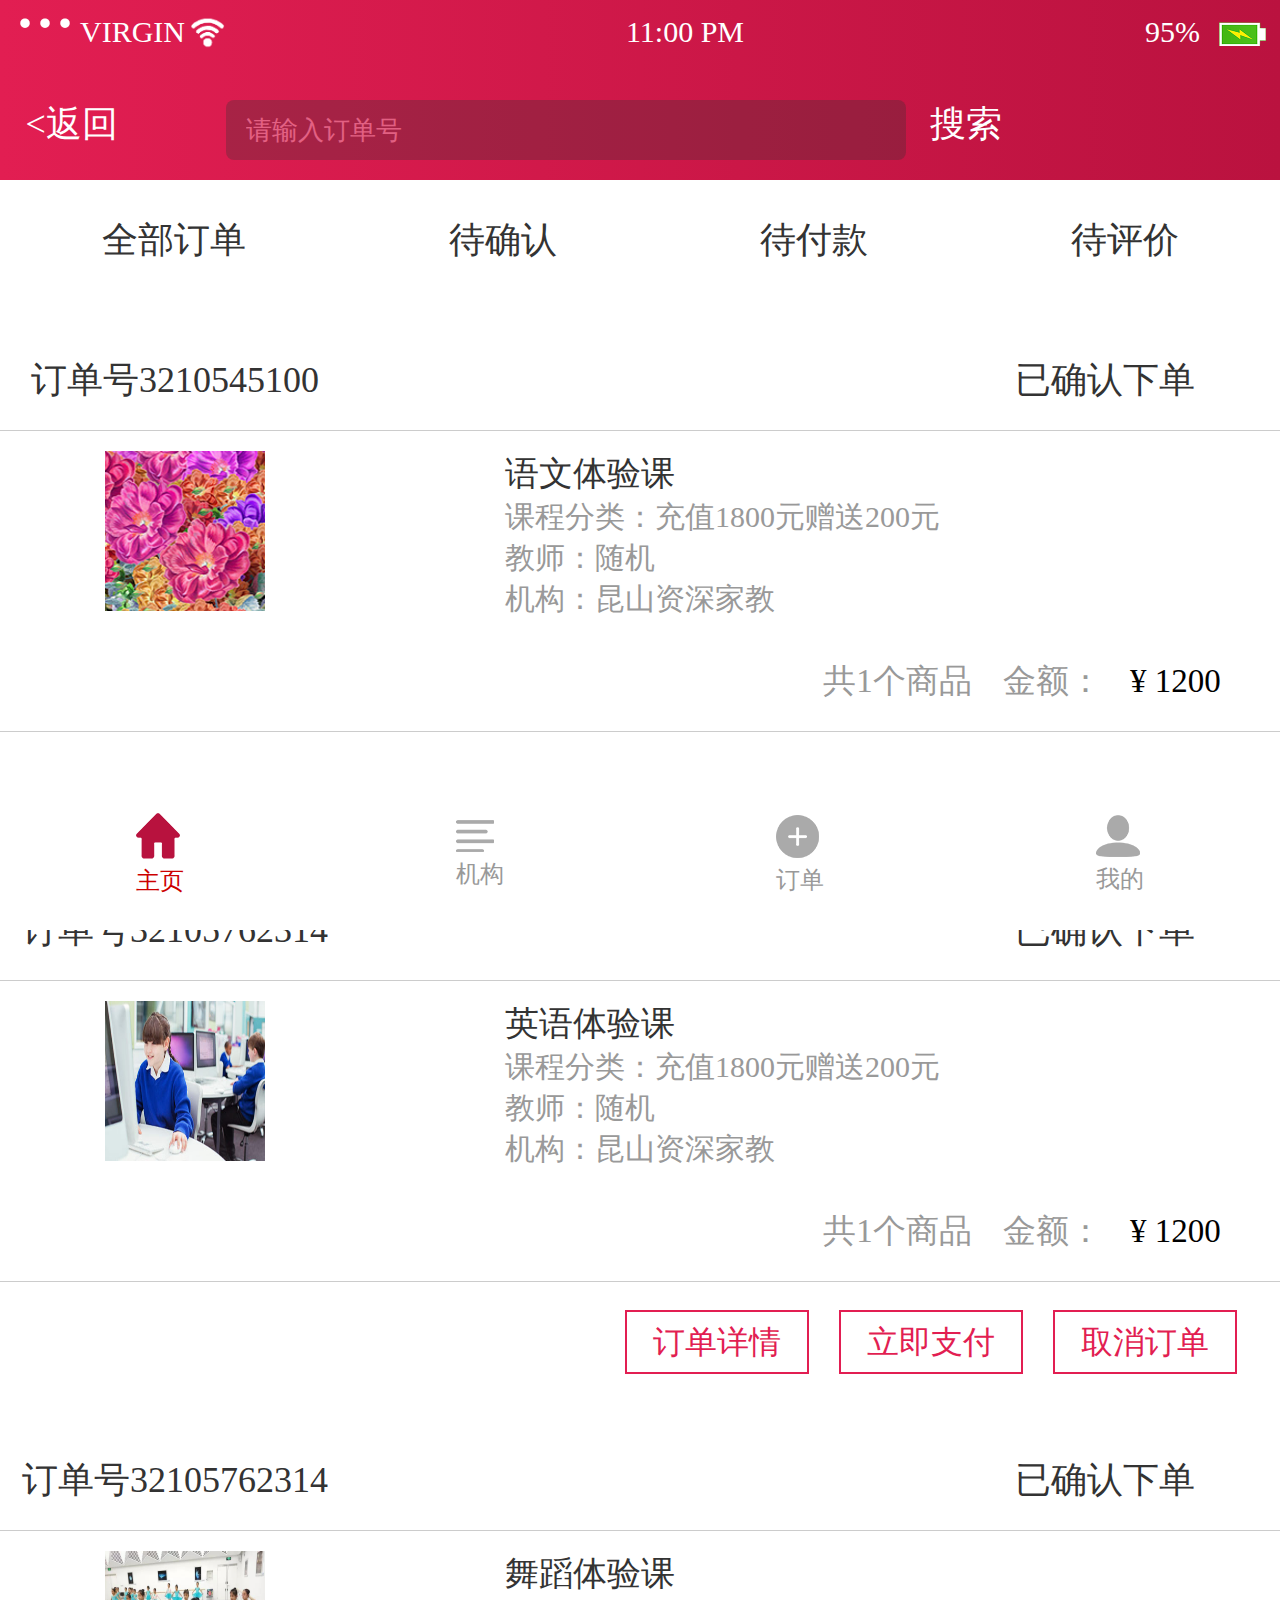
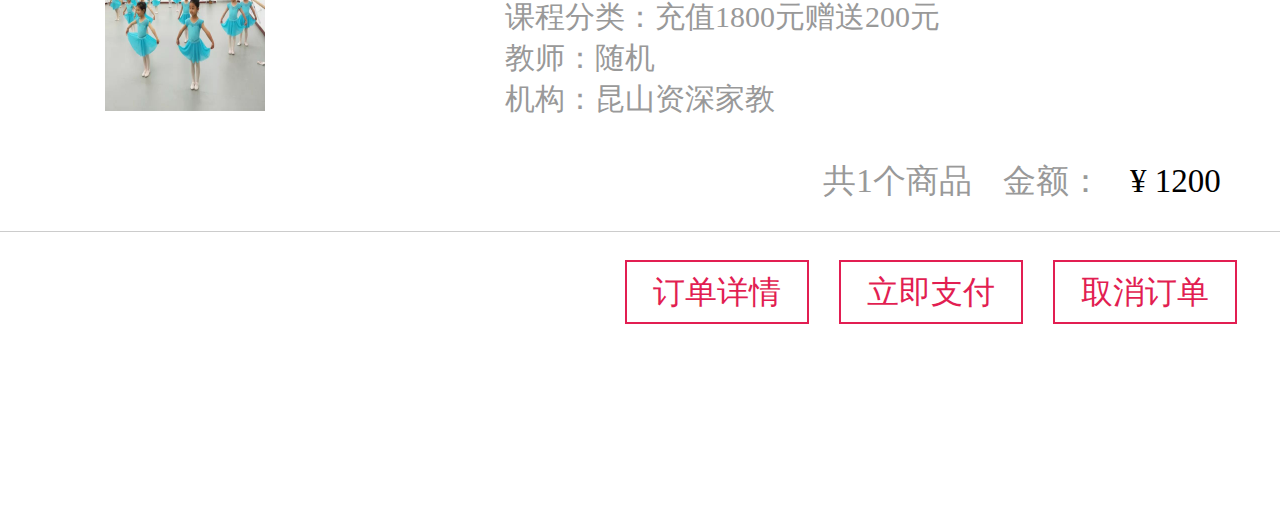
<file: dindas.html>
<!doctype html>
<html>
<head>
<meta charset="utf-8">
<title>订单</title>
<link rel="stylesheet" type="text/css" href="css/msdnsd.css">
<meta name="viewport" content="user-scalable=no,">
 <script>
		var pixelRatio = 1 / window.devicePixelRatio;   //还原设备的真实分辨率；
		//devicePixelRatio设备的像素比； 
		document.write('<meta name="viewport" content="width=device-width,initial-scale='+pixelRatio+',minimum-scale='+pixelRatio+',maximum-scale='+pixelRatio+'" />');
		var html=document.getElementsByTagName('html')[0];
		var pageWidth=html.getBoundingClientRect().width;
		html.style.fontSize=pageWidth/10+"px"; 
	</script>

</head>

<body>
<header>
   <div class="div">
      <div class="div-hea">
     <span class="spa">
        <p class="p">...</p>
        <p>VIRGIN</p>
        <img src="img/wang.png" class="img">
     </span>
     <p>11:00 PM</p>
     <span class="san">
        <p>95%</p>
        <img src="img/diancji.png" class="imd">
     </span>
   </div>
   <div class="div-tai">
      <p class="pt"><返回</p>
      <input type="text" class="inp" value="请输入订单号"><p class="pf">搜索</p>
   </div>
   </div>
   <div class="div-dao">
      <p>全部订单</p>
      <p>待确认</p>
      <p>待付款</p>
      <p>待评价</p>
   </div>
</header>
<div class="nav">
   <div class="head">
      <p>订单号3210545100</p>
      <p>已确认下单</p>
   </div>
   <div class="secn">
      <img src="img/2.png" class="img-hua">
      <div class="secn-yu">
          <p class="p-y">语文体验课</p>
          <p class="p-k">课程分类：充值1800元赠送200元</p>
          <p class="p-k">教师：随机</p>
          <p class="p-k">机构：昆山资深家教</p>
      </div>
   </div>
   <div class="secn-jia">
      <p class="p-j">共1个商品</p>
      <p class="p-j">金额：</p>
      <p class="p-s">&yen; 1200</p>
   </div>
   <div class="fotr">
      <p>订单详情</p>
      <p>立即支付</p>
      <p>取消订单</p>
   </div>
</div>
<div class="nav">
   <div class="head">
      <p>订单号32105762314</p>
      <p>已确认下单</p>
   </div>
   <div class="secn">
      <img src="img/pic.jpg" class="img-hua">
      <div class="secn-yu">
          <p class="p-y">英语体验课</p>
          <p class="p-k">课程分类：充值1800元赠送200元</p>
          <p class="p-k">教师：随机</p>
          <p class="p-k">机构：昆山资深家教</p>
      </div>
   </div>
   <div class="secn-jia">
      <p class="p-j">共1个商品</p>
      <p class="p-j">金额：</p>
      <p class="p-s">&yen; 1200</p>
   </div>
   <div class="fotr">
      <p>订单详情</p>
      <p>立即支付</p>
      <p>取消订单</p>
   </div>
</div>
<div class="nav">
   <div class="head">
      <p>订单号32105762314</p>
      <p>已确认下单</p>
   </div>
   <div class="secn">
      <img src="img/tiao.jpg" class="img-hua">
      <div class="secn-yu">
          <p class="p-y">舞蹈体验课</p>
          <p class="p-k">课程分类：充值1800元赠送200元</p>
          <p class="p-k">教师：随机</p>
          <p class="p-k">机构：昆山资深家教</p>
      </div>
   </div>
   <div class="secn-jia">
      <p class="p-j">共1个商品</p>
      <p class="p-j">金额：</p>
      <p class="p-s">&yen; 1200</p>
   </div>
   <div class="fotr">
      <p>订单详情</p>
      <p>立即支付</p>
      <p>取消订单</p>
   </div>
</div>
<div class="div-kong"></div>
<footer>
  <div>
    <a href="index.html">
       <span>
    <img src="img/主页.png">
    <p class="p-h">主页</p>
    </span>
    </a>
    <a href="jigoue.html">
       <span>
    <img src="img/分类.png">
    <p>机构</p>
    </span>
    </a>
    <a href="dindas.html">
      <span>
    <img src="img/发布.png">
    <p>订单</p>
    </span>
    </a>
    <a href="wodedao.html">
      <span>
    <img src="img/我的.png">
    <p>我的</p>
    </span>
    </a>   
  </div>
</footer>
</body>
</html>
</file>
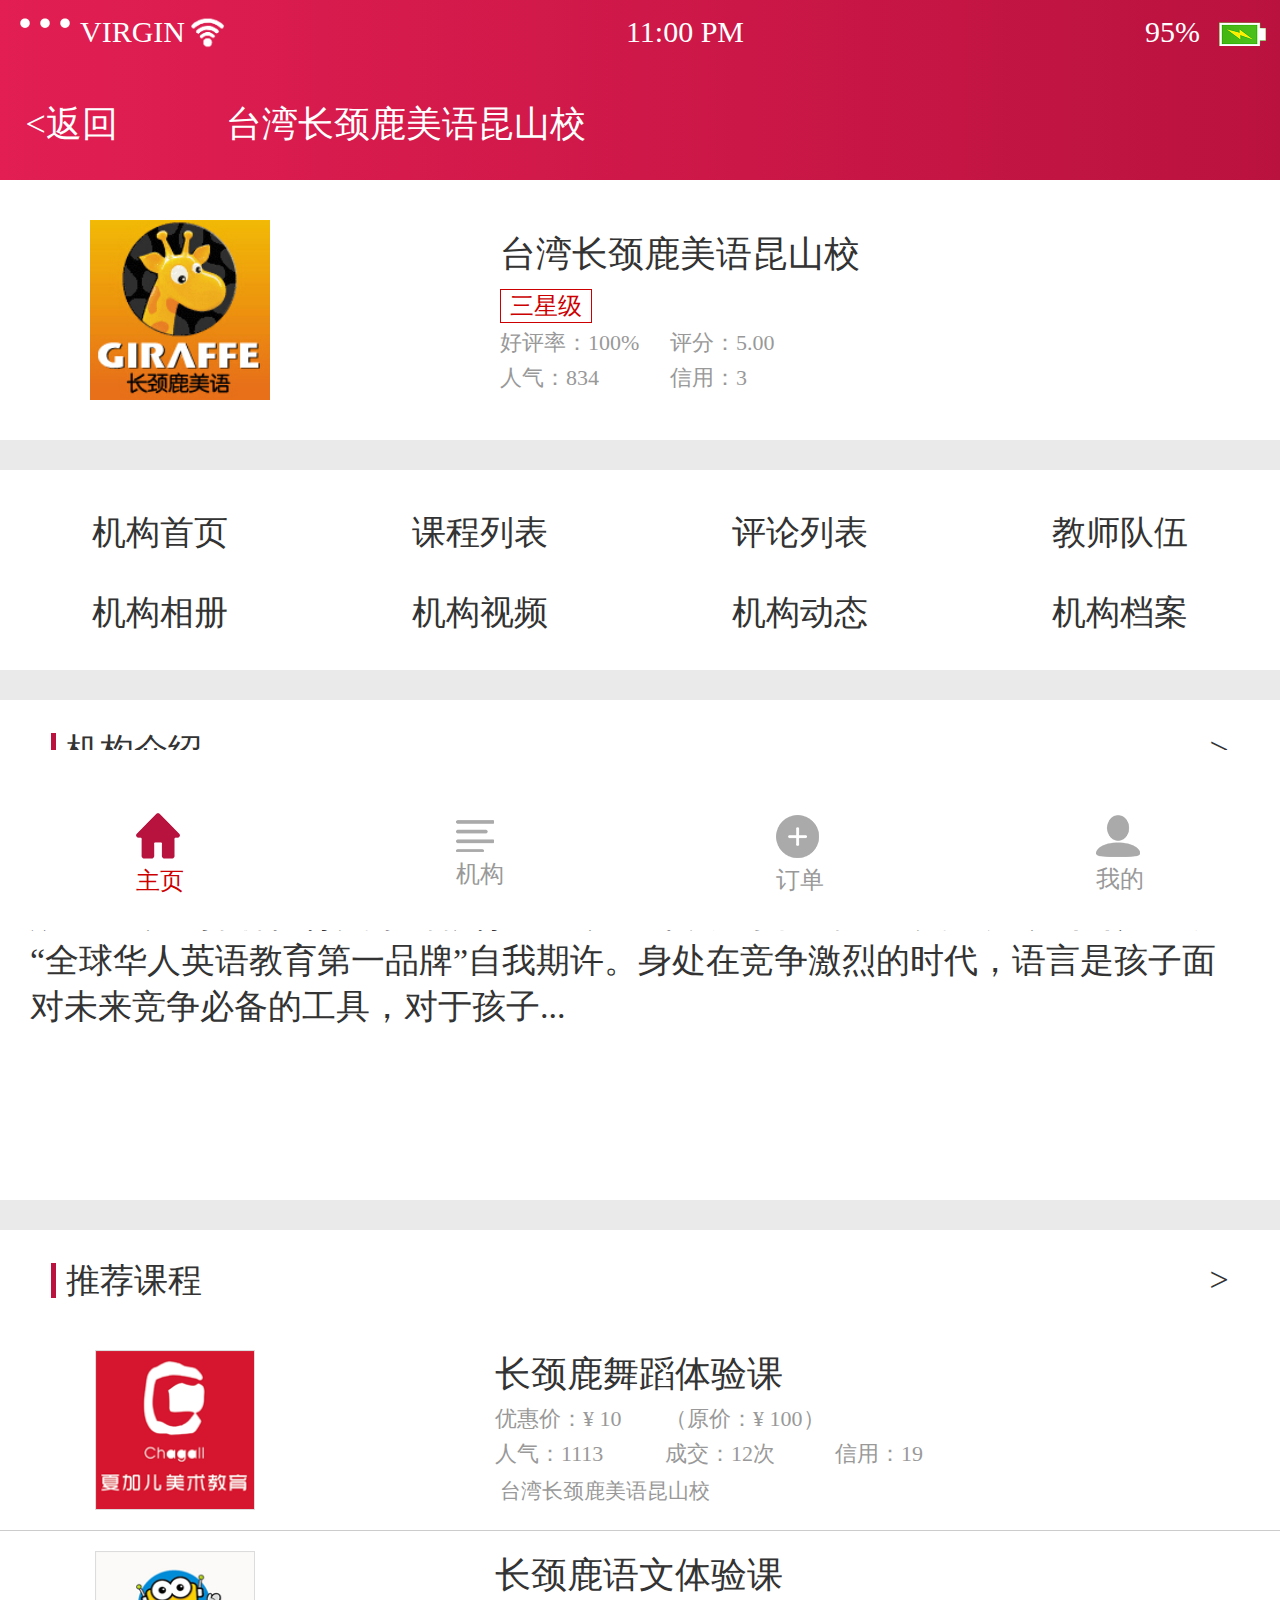
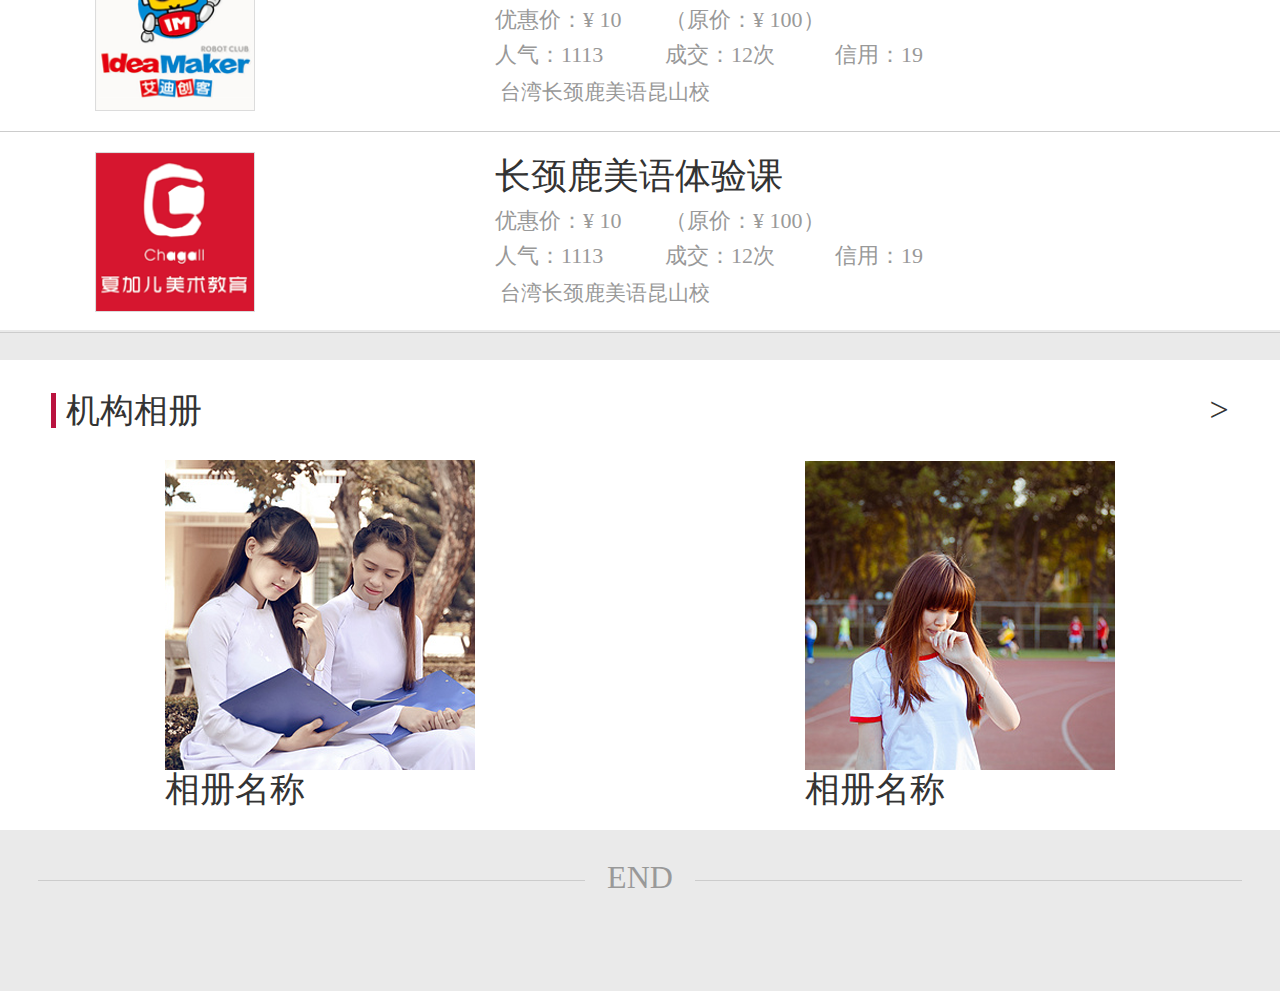
<file: jigoue.html>
<!doctype html>
<html>
<head>
<meta charset="utf-8">
<title>机构介绍</title>
<link rel="stylesheet" type="text/css" href="css/jidkjd.css">
<meta name="viewport" content="user-scalable=no,">
<script>
		var pixelRatio = 1 / window.devicePixelRatio;   //还原设备的真实分辨率；
		//devicePixelRatio设备的像素比； 
		document.write('<meta name="viewport" content="width=device-width,initial-scale='+pixelRatio+',minimum-scale='+pixelRatio+',maximum-scale='+pixelRatio+'" />');
		var html=document.getElementsByTagName('html')[0];
		var pageWidth=html.getBoundingClientRect().width;
		html.style.fontSize=pageWidth/10+"px"; 
	</script>
</head>

<body>
<header>
  <div class="div">
   <div class="div-hea">
     <span class="spa">
        <p class="p">...</p>
        <p>VIRGIN</p>
        <img src="img/wang.png" class="img">
     </span>
     <p>11:00 PM</p>
     <span class="san">
        <p>95%</p>
        <img src="img/diancji.png" class="imd">
     </span>
   </div>
   <div class="div-tai">
      <p class="pt"><返回</p>
      <p class="pf">台湾长颈鹿美语昆山校</p>
   </div>
  </div>
  <div class="div-wen">
      <img src="img/19.png" class="img-jin">
      <div class="div-jin">
        <p class="p-j">台湾长颈鹿美语昆山校</p>
        <p class="p-s">三星级</p>
        <span class="spn-p">
          <p>好评率：100%</p>
          <p>评分：5.00</p>
        </span>
        <span class="spn-p">
          <p>人气：834</p>
          <p>信用：3</p>
        </span>
      </div>
</header>
<div class="div-dao">
   <span>
    <p>机构首页</p>
    <p>机构相册</p>
   </span>
   <span>
    <p>课程列表</p>
    <p>机构视频</p>
   </span>
   <span>
    <p>评论列表</p>
    <p>机构动态</p>
   </span>
   <span>
    <p>教师队伍</p>
    <p>机构档案</p>
   </span>  
</div>
<div class="nav">
   <div class="din">
     <p class="k">机构介绍</p>
     <p>></p>
   </div>
   <p class="p-wen">1988年开始推广加盟事业，成立儿童英语加盟推广中心，目前则有658家分校遍布各地，是现今台湾地区最大的英语教学连锁体系。这20年来，长颈鹿美语一直兢兢业业，秉持著作育英才的教育理念，不断致力于国内儿童英语界，同时始终以“全球华人英语教育第一品牌”自我期许。身处在竞争激烈的时代，语言是孩子面对未来竞争必备的工具，对于孩子...</p>
</div>
<div class="hai">
   <div class="din">
     <p class="k">推荐课程</p>
     <p>></p>
   </div>
   <div class="div-ke">
      <img src="img/1.png" class="img-ch">
      <div class="div-jin">
        <p class="p-j">长颈鹿舞蹈体验课</p>
        <span class="spn-p">
          <p>优惠价：&yen; 10</p>
          <p>（原价：&yen; 100）</p>
        </span>
        <span class="spn-p">
          <p>人气：1113</p>
          <p>成交：12次</p>
          <p>信用：19</p>
        </span>
        <p class="p-t">台湾长颈鹿美语昆山校</p>
      </div>
   </div>
   <div class="div-ke">
      <img src="img/24.png" class="img-ch">
      <div class="div-jin">
        <p class="p-j">长颈鹿语文体验课</p>
        <span class="spn-p">
          <p>优惠价：&yen; 10</p>
          <p>（原价：&yen; 100）</p>
        </span>
        <span class="spn-p">
          <p>人气：1113</p>
          <p>成交：12次</p>
          <p>信用：19</p>
        </span>
        <p class="p-t">台湾长颈鹿美语昆山校</p>
      </div>
   </div>
   <div class="div-ke">
      <img src="img/1.png" class="img-ch">
      <div class="div-jin">
        <p class="p-j">长颈鹿美语体验课</p>
        <span class="spn-p">
          <p>优惠价：&yen; 10</p>
          <p>（原价：&yen; 100）</p>
        </span>
        <span class="spn-p">
          <p>人气：1113</p>
          <p>成交：12次</p>
          <p>信用：19</p>
        </span>
        <p class="p-t">台湾长颈鹿美语昆山校</p>
      </div>
   </div>
</div>
<div class="div-ce">
   <div class="din">
     <p class="k">机构相册</p>
     <p>></p>
   </div>
   <div class="dix">
       <span>
          <img src="img/kan.png">
          <p>相册名称</p>
       </span>
       <span>
          <img src="img/yun.png">
          <p>相册名称</p>
       </span>
   </div>
</div>
<footer>
  <p>END</p>
</footer>
<div class="footer">
  <div>
    <a href="index.html">
       <span>
    <img src="img/主页.png">
    <p class="p-h">主页</p>
    </span>
    </a>
    <a href="jigoue.html">
       <span>
    <img src="img/分类.png">
    <p>机构</p>
    </span>
    </a>
    <a href="dindas.html">
      <span>
    <img src="img/发布.png">
    <p>订单</p>
    </span>
    </a>
    <a href="wodedao.html">
      <span>
    <img src="img/我的.png">
    <p>我的</p>
    </span>
    </a>   
  </div>
</div>
</body>
</html>
</file>
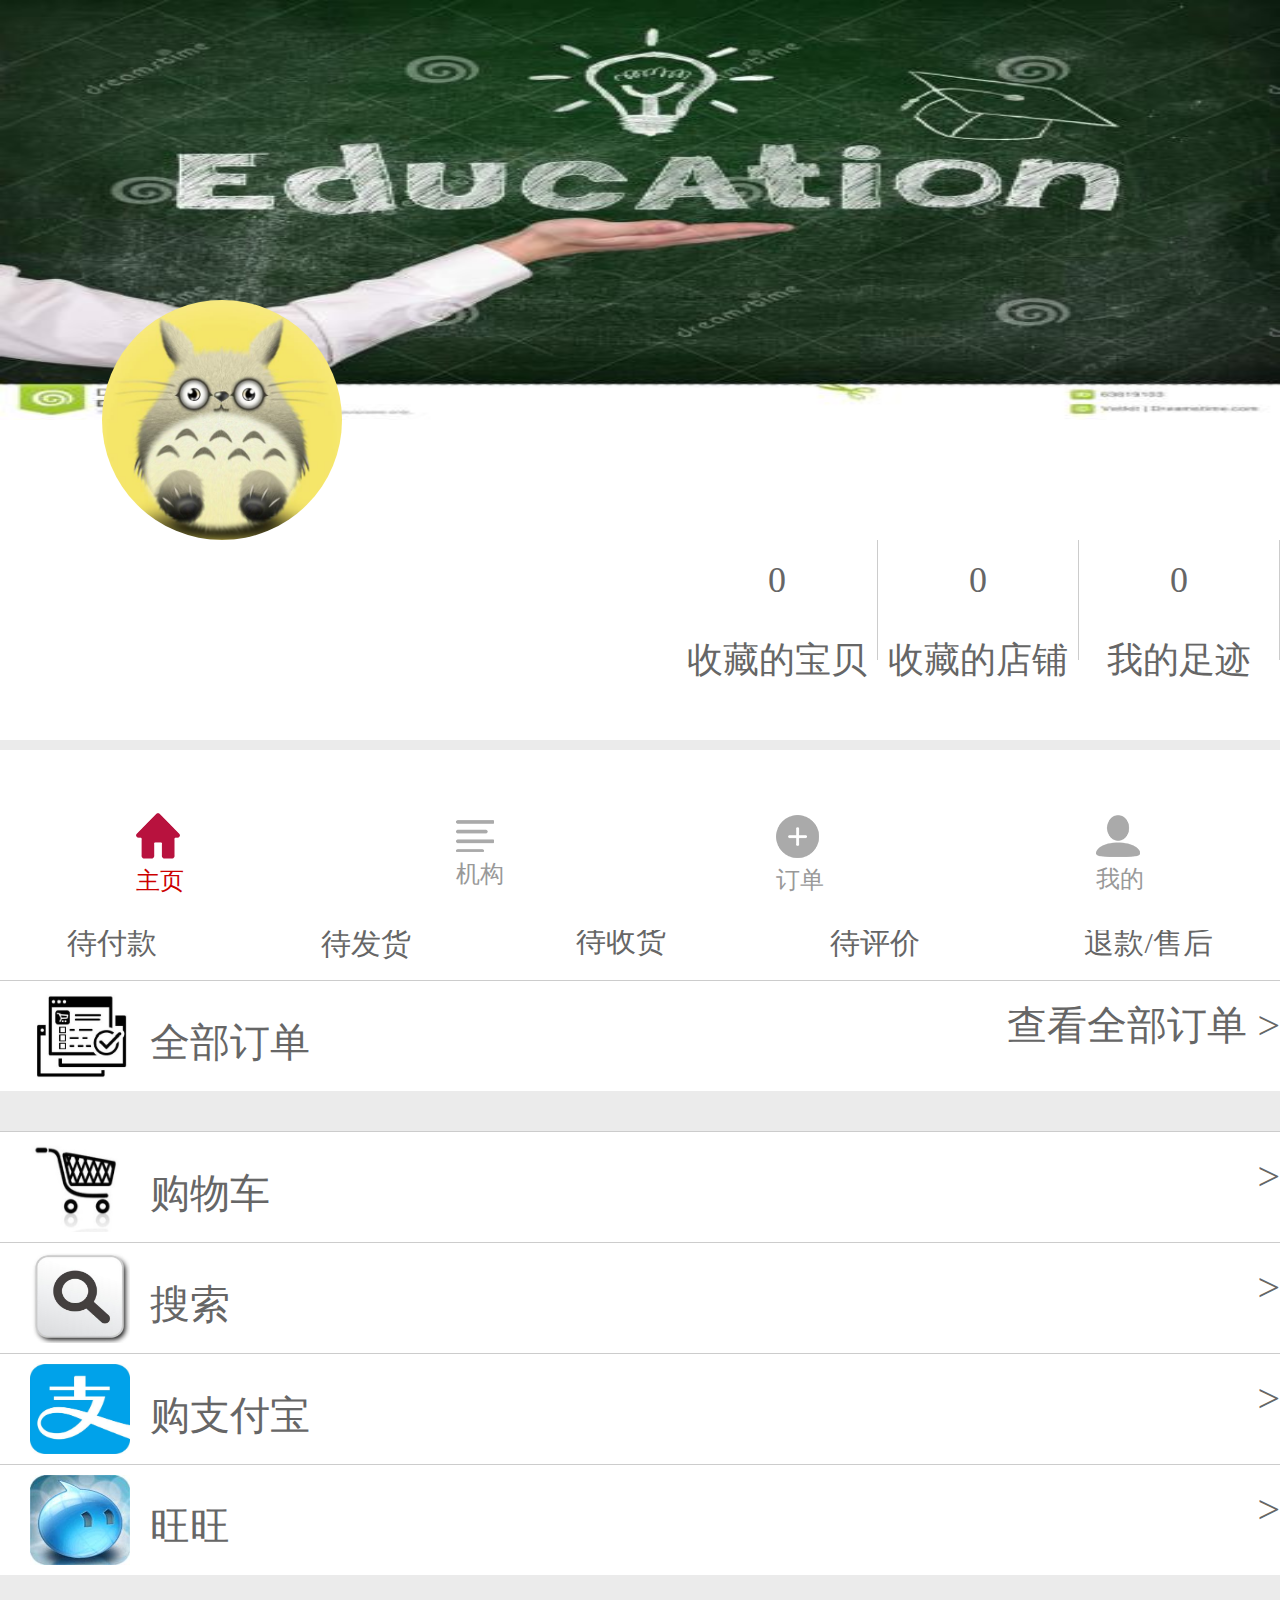
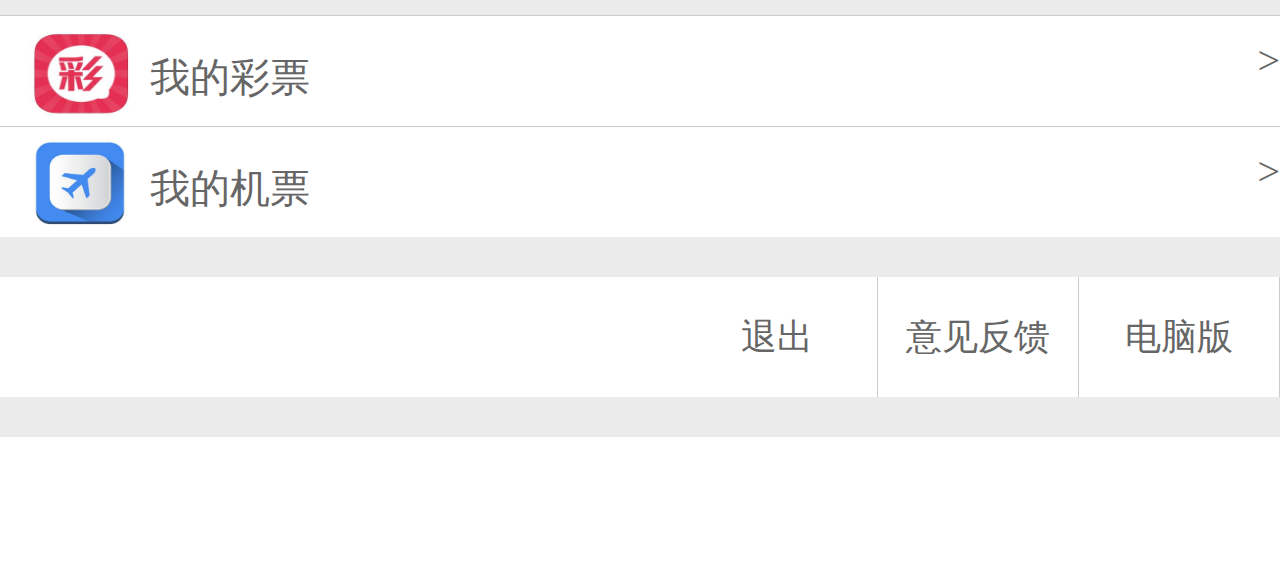
<file: wodedao.html>
<!doctype html>
<html>
<head>
<meta charset="utf-8">
<title>移动端</title>
<link rel="stylesheet" type="text/css" href="css/wode.css">
<meta name="viewport" content="user-scalable=no,">
<script>
		var pixelRatio = 1 / window.devicePixelRatio;   //还原设备的真实分辨率；
		//devicePixelRatio设备的像素比； 
		document.write('<meta name="viewport" content="width=device-width,initial-scale='+pixelRatio+',minimum-scale='+pixelRatio+',maximum-scale='+pixelRatio+'" />');
		var html=document.getElementsByTagName('html')[0];
		var pageWidth=html.getBoundingClientRect().width;
		html.style.fontSize=pageWidth/10+"px"; 
	</script>
</head>

<body>
<header>
  <div class="header-ters"></div>
  <div class="div-yua"></div>
  <div class="div-dao">
     <ul>
        <li>
          <p>0</p>
          <p>我的足迹</p>
        </li>
        <li>
          <p>0</p>
          <p>收藏的店铺</p>
        </li>
        <li>
          <p>0</p>
          <p>收藏的宝贝</p>
        </li>
     </ul>
  </div>
  </header>
  <div class="div-bei"></div>
  <div class="div-hang">
    <div>
     <img src="img/qian.jpg" class="img">
     <p>待付款</p>
    </div>
    <div>
     <img src="img/fa.jpg" class="img">
     <p class="p">待发货</p>
    </div>
    <div>
     <img src="img/shou.jpg" class="img">
     <p class="ps">待收货</p>
    </div>
    <div>
     <img src="img/pin.jpg" class="img">
     <p class="pd">待评价</p>
    </div>
    <div>
     <img src="img/tui.jpg" class="img">
     <p class="po">退款/售后</p>
    </div>
  </div>
  <div class="div-din">
   <samp>
    <img src="img/din.jpg" class="imd">
    <p class="spa">全部订单</p>
   </samp>
   <p>查看全部订单 ></p>
  </div>
  <div class="div-bei"></div>
  <div class="div-din">
   <samp>
    <img src="img/gou.jpg" class="imd">
    <p class="spa">购物车</p>
   </samp>
   <p>></p>
  </div>
  <div class="div-din">
   <samp>
    <img src="img/suo.jpg" class="imd">
    <p class="spa">搜索</p>
   </samp>
   <p>></p>
  </div>
  <div class="div-din">
   <samp>
    <img src="img/zhi.jpg" class="imd">
    <p class="spa">购支付宝</p>
   </samp>
   <p>></p>
  </div>
  <div class="div-din">
   <samp>
    <img src="img/wang.jpg" class="imd">
    <p class="spa">旺旺</p>
   </samp>
   <p>></p>
  </div>
  <div class="div-bei"></div>
  <div class="div-din">
   <samp>
    <img src="img/cai.jpg" class="imd">
    <p class="spa">我的彩票</p>
   </samp>
   <p>></p>
  </div>
  <div class="div-din">
   <samp>
    <img src="img/fei.jpg" class="imd">
    <p class="spa">我的机票</p>
   </samp>
   <p>></p>
  </div>
  <div class="div-bei"></div>
   <div class="foot">
     <ul>
        <li>
          <p>电脑版</p>
        </li>
        <li>
          <p>意见反馈</p>
        </li>
        <li>
          <p>退出</p>
        </li>
     </ul>
  </div>
   <div class="div-bei"></div>
<div class="div-bai"></div>
<footer>
  <div>
    <a href="index.html">
       <span>
    <img src="img/主页.png">
    <p class="p-h">主页</p>
    </span>
    </a>
    <a href="jigoue.html">
       <span>
    <img src="img/分类.png">
    <p>机构</p>
    </span>
    </a>
    <a href="dindas.html">
      <span>
    <img src="img/发布.png">
    <p>订单</p>
    </span>
    </a>
    <a href="wodedao.html">
      <span>
    <img src="img/我的.png">
    <p>我的</p>
    </span>
    </a>   
  </div>
</footer>
</body>
</html>
</file>
<file: css/msdnsd.css>
@charset "utf-8";
/* CSS Document */
*{ margin:0; padding:0;}
header{
	width:100%;
	height:300px;
	background:#fff;}
.div{
	width:100%;
	height:180px;
	display:flex;
	background:linear-gradient(to right,#e21e52,#ba123f);}
.div-hea{
	width:100%;
	height:100px;
	display:flex;
	justify-content:space-between;
	margin:15px auto;
	font-size:30px;
	color:#fff;
	position:absolute;}
.spa{
	width:210px;
	display:flex;
	justify-content:space-between;
	padding:0 15px;
	}
.p{
	font-size:80px;
	margin-top:-60px;}
.img{
	width:35px;
	height:35px;}
.imd{
	width:45px;
	height:55px;
	transform:rotate(90deg);
	margin-top:-8px;}
.san{
	width:120px;
	display:flex;
	justify-content:space-between;
	padding:0 15px;}
.div-tai{
	width:96%;
	height:40px;
	margin:100px auto;
	padding:0 20px;
	font-family:"微软雅黑";
	font-size:36px;
	color:#fff;
	display:flex;
	justify-content:flex-start;}
.inp{
	width:50vw;
	height:60px;
	outline:none;
	background:#333;
	padding:0 20px;
	opacity:0.3;
	border-radius:8px;
	font-size:26px;
	color:#fff;
	border:none;}
.pt{
	width:200px;}
.pf{
	width:120px;
	text-align:center;}
.div-dao{
	width:100%;
	height:120px;
	display:flex;
	justify-content:space-around;
	align-items:center;
	font-size:36px;
	color:#333;}
.div-dao p:hover{
	width:150px;
	height:120px;
	line-height:120px;
	text-align:center;
	color:#ba133f;
	border-bottom:4px solid #ba133f;}
.nav{
	width:100%;
	height:520px;
	background:#fff;
	margin-top:30px;}
.head{
	width:100%;
	height:100px;
	border-bottom:1px solid #ccc;
	display:flex;
	justify-content:space-between;
	align-items:center;
	font-size:36px;
	color:#333;}
.head p{
	width:350px;
	text-align:center;}
.secn{
	width:100%;
	height:200px;
	display:flex;
	justify-content:space-around;
	align-items:center;}
.img-hua{
	width:160px;
	height:160px;}
.secn-yu{
	width:50%;
	height:160px;
	padding:0 30px;
	font-family:"微软雅黑";
	min-width:400px;}
.p-y{
	font-size:34px;
	color:#333;}
.p-k{
	font-size:30px;
	color:#999;}
.secn-jia{
	width:100%;
	height:100px;
	border-bottom:1px solid #ccc;
	display:flex;
	justify-content:flex-end;
	align-items:center;
	font-size:33px;
	}
.p-j{
	width:155px;
	color:#999;
	text-align:center;}
.p-s{
	width:150px;}
.fotr{
	width:98%;
	height:120px;
	display:flex;
	justify-content:flex-end;
	align-items:center;
	margin:0 auto;}
.fotr p{
	width:180px;
	height:60px;
	border:2px solid #e21e52;
	font-size:32px;
	color:#e21e52;
	margin-right:30px;
	text-align:center;
	line-height:60px;
}
.div-kong{
	width: 100%;
	height: 170px;
}
footer{
	width:100%;
	height:150px;
	background:#fff;
	position: fixed;
	bottom: 0;
	display: block;
	z-index: 100;
	}
footer div{
	width:100%;
	height:150px;
	background:#fff;
	display:flex;
	justify-content:space-around;
	align-items:center;
	margin-top:30px;
	font-size:24px;
	color:#999;
}
footer div a{
	text-decoration: none;
	color:#999;
}
.p-h{
	color:#C00;}
</file>
<file: css/jidkjd.css>
@charset "utf-8";
/* CSS Document */
*{ margin:0; padding:0;}
body{
	width:100%;
	height:100%;
	background:#EAEAEA;
	margin:auto;}
header{
	width:100%;
	height:440px;
	background:#fff;}
.div{
	width:100%;
	height:180px;
	display:flex;
	background:linear-gradient(to right,#e21e52,#ba123f);}
.div-hea{
	width:100%;
	height:100px;
	display:flex;
	justify-content:space-between;
	margin:15px auto;
	font-size:30px;
	color:#fff;
	position:absolute;}
.spa{
	width:210px;
	display:flex;
	justify-content:space-between;
	padding:0 15px;
	}
.p{
	font-size:80px;
	margin-top:-60px;}
.img{
	width:35px;
	height:35px;}
.imd{
	width:45px;
	height:55px;
	transform:rotate(90deg);
	margin-top:-8px;}
.san{
	width:120px;
	display:flex;
	justify-content:space-between;
	padding:0 15px;}	
.div-tai{
	width:96%;
	height:40px;
	margin:100px auto;
	padding:0 20px;
	font-family:"微软雅黑";
	font-size:36px;
	color:#fff;
	display:flex;
	justify-content:flex-start;}
.pt{
	width:200px;}
.pf{
	width:400px;}
.div-wen{
	width:100%;
	height:260px;
	display:flex;
	justify-content:space-around;
	align-items:center;}
.img-jin{
	width:180px;
	height:180px;}
.div-jin{
	width:50%;
	height:180px;
	padding:0 50px;
	font-family:"微软雅黑";
	min-width:500px;}
.p-j{
	font-size:40px;
	color:#333;}
.p-s{
	font-size:24px;
	width:90px;
	height:32px;
	border:1px solid #C00;
	color:#c00;
	text-align:center;
	line-height:32px;
	margin-top:10px;}
.spn-p{
	display:flex;
	justify-content:flex-start;
	margin-top:10px;}
.spn-p p{
	width:200px;
	height:30px;
	font-size:26px;
	color:#999;}
.div-dao{
	width:100%;
	height:200px;
	background:#fff;
	margin-top:30px;
	display:flex;
	justify-content:space-around;
	align-items:center;}
.div-dao p{
	width:140px;
	height:60px;
	font-size:34px;
	color:#333;
	text-align:center;
	margin-top:20px;}
.div-dao p:hover{
	border-bottom:5px solid #ba133f;
	color:#ba133f;}
.nav{
	width:100%;
	height:500px;
	background:#fff;
	margin-top:30px;}
.din{
	width:92%;
	height:100px;
	display:flex;
	justify-content:space-between;
	align-items:center;
	font-family:"微软雅黑";
	font-size:34px;
	color:#333;
	padding:0 20px;
	margin:0 auto;}
.k{
	width:140px;
	height:35px;
	border-left:5px solid #ba133f;
	line-height:35px;
	padding:0 10px;}
.p-wen{
	font-size:34px;
	padding:0 30px;
	color:#333;}
.hai{
	width:100%;
	height:700px;
	background:#fff;
	margin-top:30px;}
.div-ke{
	width:100%;
	height:200px;
	border-bottom:1px solid #CCC;
	display:flex;
	justify-content:space-around;
	align-items:center;}
.img-ch{
	width:160px;
	height:160px;}
.div-jin{
	width:50%;
	height:160px;
	padding:0 50px;
	font-family:"微软雅黑";}
.p-j{
	font-size:36px;
	color:#333;}
.p-t{
	font-size:21px;
	width:220px;
	height:35px;
	color:#999;
	text-align:center;
	line-height:35px;
	margin-top:5px;}
.spn-p{
	display:flex;
	justify-content:flex-start;
	margin-top:5px;}
.spn-p p{
	width:170px;
	height:30px;
	font-size:22px;
	color:#999;}
.div-ce{
	width:100%;
	height:470px;
	background:#fff;
	margin-top:30px;}
.dix{
	width:100%;
	height:360px;
	display:flex;
	justify-content:space-around;}
.dix p{
	font-size:35px;
	color:#333;
	position: relative;
	top: -35px;}
footer{
	width:94%;
	height:60px;
	border-top:1px solid #ccc;
	margin:50px auto;
	display:flex;
	justify-content:center;}
footer p{
	width:110px;
	height:30px;
	font-size:32px;
	color:#999;
	background:#EAEAEA;
	text-align:center;
	margin-top:-22px;}
.footer{
	width:100%;
	height:150px;
	background:#fff;
	position: fixed;
	bottom: 0;
	display: block;
	z-index: 100;
	}
.footer div{
	width:100%;
	height:150px;
	background:#fff;
	display:flex;
	justify-content:space-around;
	align-items:center;
	margin-top:30px;
	font-size:24px;
	color:#999;
}
.footer div a{
	text-decoration: none;
	color:#999;
}
.p-h{
	color:#C00;}
</file>
<file: css/wode.css>
@charset "utf-8";
/* CSS Document */
*{margin:0; padding:0;}
.body{
	width:100%;
	height:100%;
	border:1px solid #ccc;
	margin:auto;}
.header-ters{
	width:100%;
	height:420px;
	background:url(../img/shu1.jpg);
	background-size:100% 100%;}
.div-yua{
	width:240px;
	height:240px;
	background:url(../img/mao.jpg);
	background-size:100%;
	border-radius:120px;
	position:relative;
	margin-top:-120px;
	margin-left:8%;}
.div-dao{
	width:100%;
	height:200px;
	}
.div-dao ul li{
	width:200px;
	height:120px;
	float:right;
	list-style:none;
	text-align:center;
	font-family:"微软雅黑";
	font-size:36px;
	line-height:80px;
	color:#666;
	border-right:1px solid #ccc;}
.div-bei{
	width:100%;
	height:40px;
	background:#EBEBEB;}
.div-hang{
	width:100%;
	height:200px;
	display:flex;
	justify-content:space-around;
	font-size:30px;
	color:#666;}
.img{
	width:120px;
	width:120px;}
.p{
	margin-top:15px;}
.ps{
	margin-top:33px;}
.pd{
	margin-top:-20px;}
.po{
	margin-top:-10px;}
.div-din{
	width:100%;
	height:110px;
	border-top:1px solid #ccc;
	font-size:40px;
	color:#666;
	line-height:90px;
	display:flex;
	justify-content:space-between;
	}
.imd{
	width:100px;
	height:90px;
	margin-left:30px;
	margin-top:10px;}
.spa{
	margin-top:-115px;
	margin-left:150px;}
.foot{
	width:100%;
	height:120px;}
.foot ul li{
	width:200px;
	height:120px;
	float:right;
	list-style:none;
	text-align:center;
	font-family:"微软雅黑";
	font-size:36px;
	line-height:120px;
	color:#666;
	border-right:1px solid #ccc;}
.div-bai{
	width: 100%;
	height: 150px;
}
footer{
	width:100%;
	height:150px;
	background:#fff;
	position: fixed;
	bottom: 0;
	display: block;
	z-index: 100;
	}
footer div{
	width:100%;
	height:150px;
	background:#fff;
	display:flex;
	justify-content:space-around;
	align-items:center;
	margin-top:30px;
	font-size:24px;
	color:#999;
}
footer div a{
	text-decoration: none;
	color:#999;
}
.p-h{
	color:#C00;}
</file>
